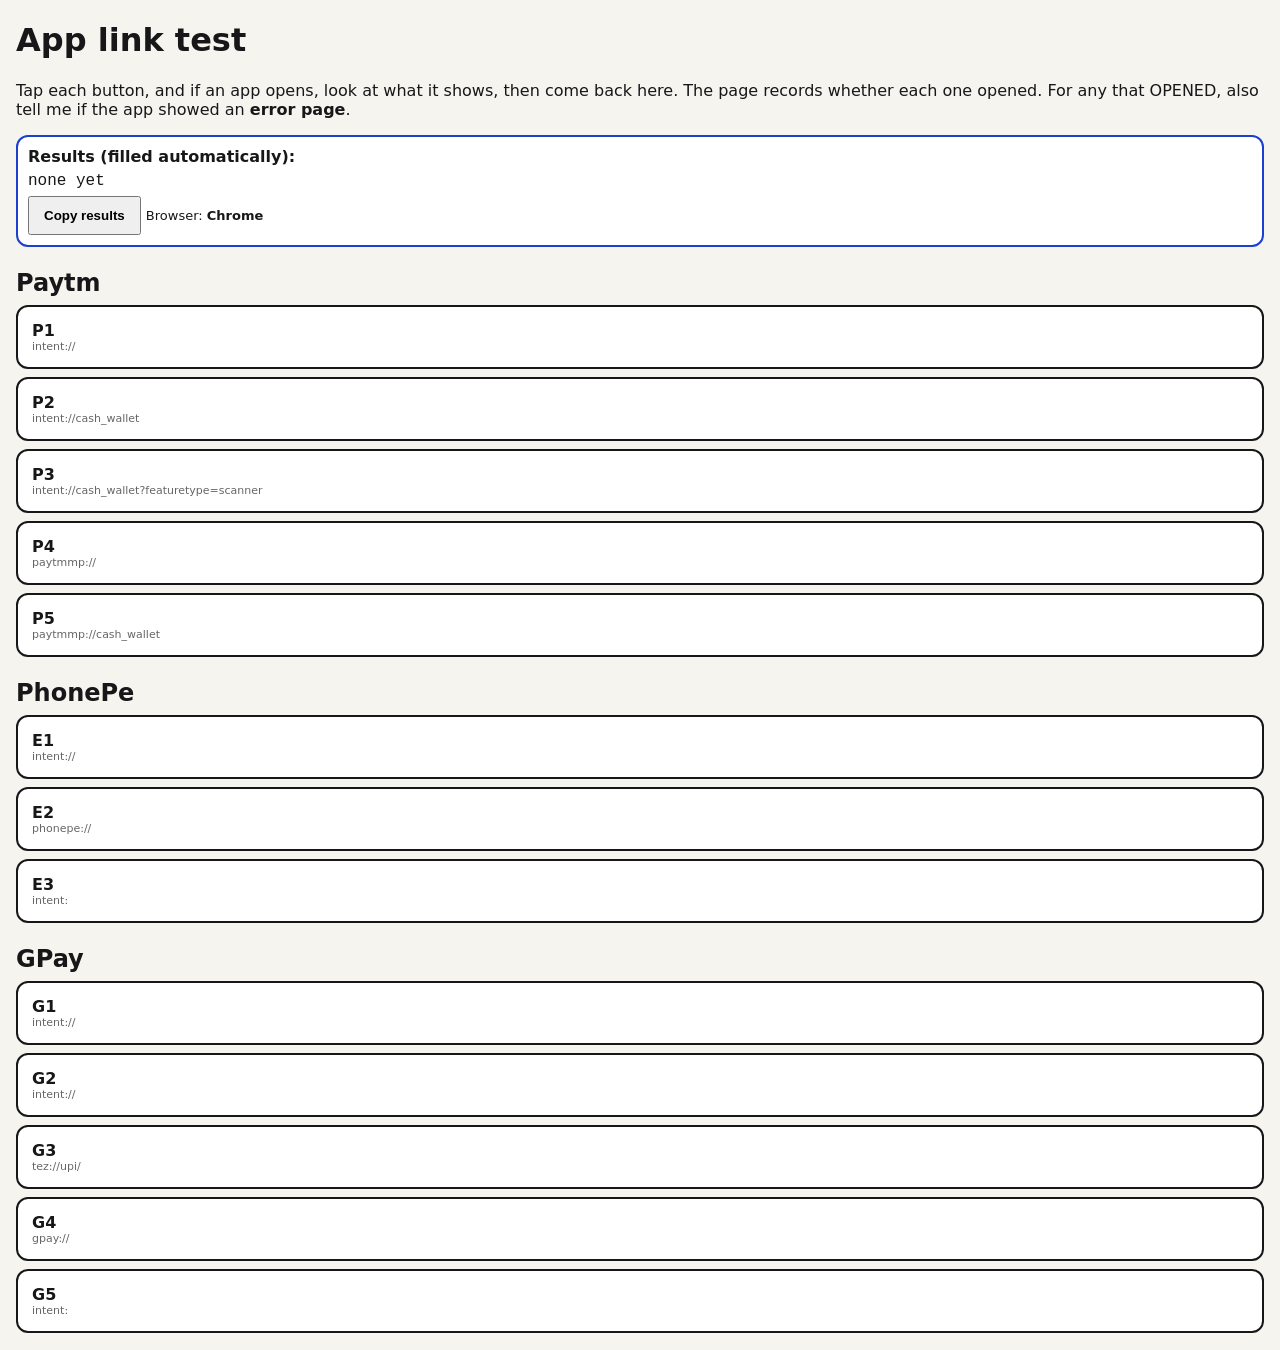
<file: applink-test (3).html>
<!doctype html><html lang="en"><head><meta charset="utf-8"><meta name="viewport" content="width=device-width,initial-scale=1">
<title>KG Print – app link test</title>
<style>body{font:16px system-ui,sans-serif;margin:16px;background:#f6f4ee;color:#17171a}h2{margin:22px 0 8px}
a{display:block;padding:14px;margin:8px 0;border:2px solid #17171a;border-radius:12px;background:#fff;color:#17171a;text-decoration:none;font-weight:600}
small{display:block;font-weight:400;color:#666;word-break:break-all;font-size:11px}#msg{position:sticky;top:0;background:#7a4a00;color:#fff;padding:10px;border-radius:10px;display:none}</style></head><body>
<h1>App link test</h1>
<p>Tap each button, and if an app opens, look at what it shows, then come back here. The page records whether each one opened. For any that OPENED, also tell me if the app showed an <b>error page</b>.</p><p style="display:none"> Note the <b>number</b> and what happened: <b>✅ opened the app normally</b> / ⚠ error page in the app / ❌ didn't open / Play Store. Come back here after each one.</p>
<div id="msg"></div>
<div style="background:#fff;border:2px solid #1a3fd1;border-radius:12px;padding:10px;margin:10px 0"><b>Results (filled automatically):</b><div id="res" style="font-family:monospace;margin:6px 0">none yet</div><button id="copy" style="padding:10px 14px;font-weight:700">Copy results</button> <span style="font-size:13px">Browser: <b id="br"></b></span></div>
<div id="list"></div>
<script>
const back = (id) => encodeURIComponent(location.href.split("#")[0] + "#fail-" + id);
const P = "net.one97.paytm", G = "com.google.android.apps.nbu.paisa.user", PE = "com.phonepe.app";
const I = (id, host, scheme, pkg) => `intent://${host}#Intent;scheme=${scheme};package=${pkg};S.browser_fallback_url=${back(id)};end`;
const L = (id, pkg) => `intent:#Intent;action=android.intent.action.MAIN;category=android.intent.category.LAUNCHER;package=${pkg};S.browser_fallback_url=${back(id)};end`;
const tests = [
  ["Paytm", [
    ["P1", (id) => I(id, "", "paytmmp", P)],
    ["P2", (id) => I(id, "cash_wallet", "paytmmp", P)],
    ["P3", (id) => I(id, "cash_wallet?featuretype=scanner", "paytmmp", P)],
    ["P4", (id) => `paytmmp://`],
    ["P5", (id) => `paytmmp://cash_wallet`],
  ]],
  ["PhonePe", [
    ["E1", (id) => I(id, "", "phonepe", PE)],
    ["E2", (id) => `phonepe://`],
    ["E3", (id) => L(id, PE)],
  ]],
  ["GPay", [
    ["G1", (id) => I(id, "", "tez", G)],
    ["G2", (id) => I(id, "", "gpay", G)],
    ["G3", (id) => `tez://upi/`],
    ["G4", (id) => `gpay://`],
    ["G5", (id) => L(id, G)],
  ]],
];
const list = document.getElementById("list");
for (const [app, items] of tests) {
  list.insertAdjacentHTML("beforeend", `<h2>${app}</h2>`);
  for (const [id, fn] of items) {
    const a = document.createElement("a"); a.href = fn(id);
    a.innerHTML = `${id}<small>${a.href.split("#Intent")[0]}</small>`;
    a.onclick = () => { hideMsg(); current = id; left = false;
      setTimeout(() => { if (current !== id) return; if (left) { rec(id, "OPENED"); } else { rec(id, "NO"); show(id + ": the app did not open."); } }, 3000); };
    list.appendChild(a);
  }
}
let current = null, left = false; const results = {};
document.addEventListener("visibilitychange", () => { if (document.hidden && current) left = true; });
function rec(id, r){ if (results[id] === "OPENED") return; results[id] = r; document.getElementById("res").textContent = Object.entries(results).map(([k,v]) => k + "=" + v).join(", "); }
function hideMsg(){ document.getElementById("msg").style.display = "none"; }
document.getElementById("br").textContent = navigator.brave ? "Brave" : /SamsungBrowser/.test(navigator.userAgent) ? "Samsung" : /Chrome/.test(navigator.userAgent) ? "Chrome" : "other";
document.getElementById("copy").onclick = () => { const t = "Browser " + document.getElementById("br").textContent + ": " + document.getElementById("res").textContent; (navigator.clipboard ? navigator.clipboard.writeText(t) : Promise.reject()).then(() => show("Copied — paste it to Claude"), () => show(t)); };
function show(t){const m=document.getElementById("msg");m.textContent=t;m.style.display="block";}
addEventListener("hashchange", () => { const m = location.hash.match(/#fail-(\w+)/); if (m) { rec(m[1], "NO"); show(m[1] + ": the app did not open (came back)."); history.replaceState(null, "", location.href.split("#")[0]); } });
</script></body></html>
</file>
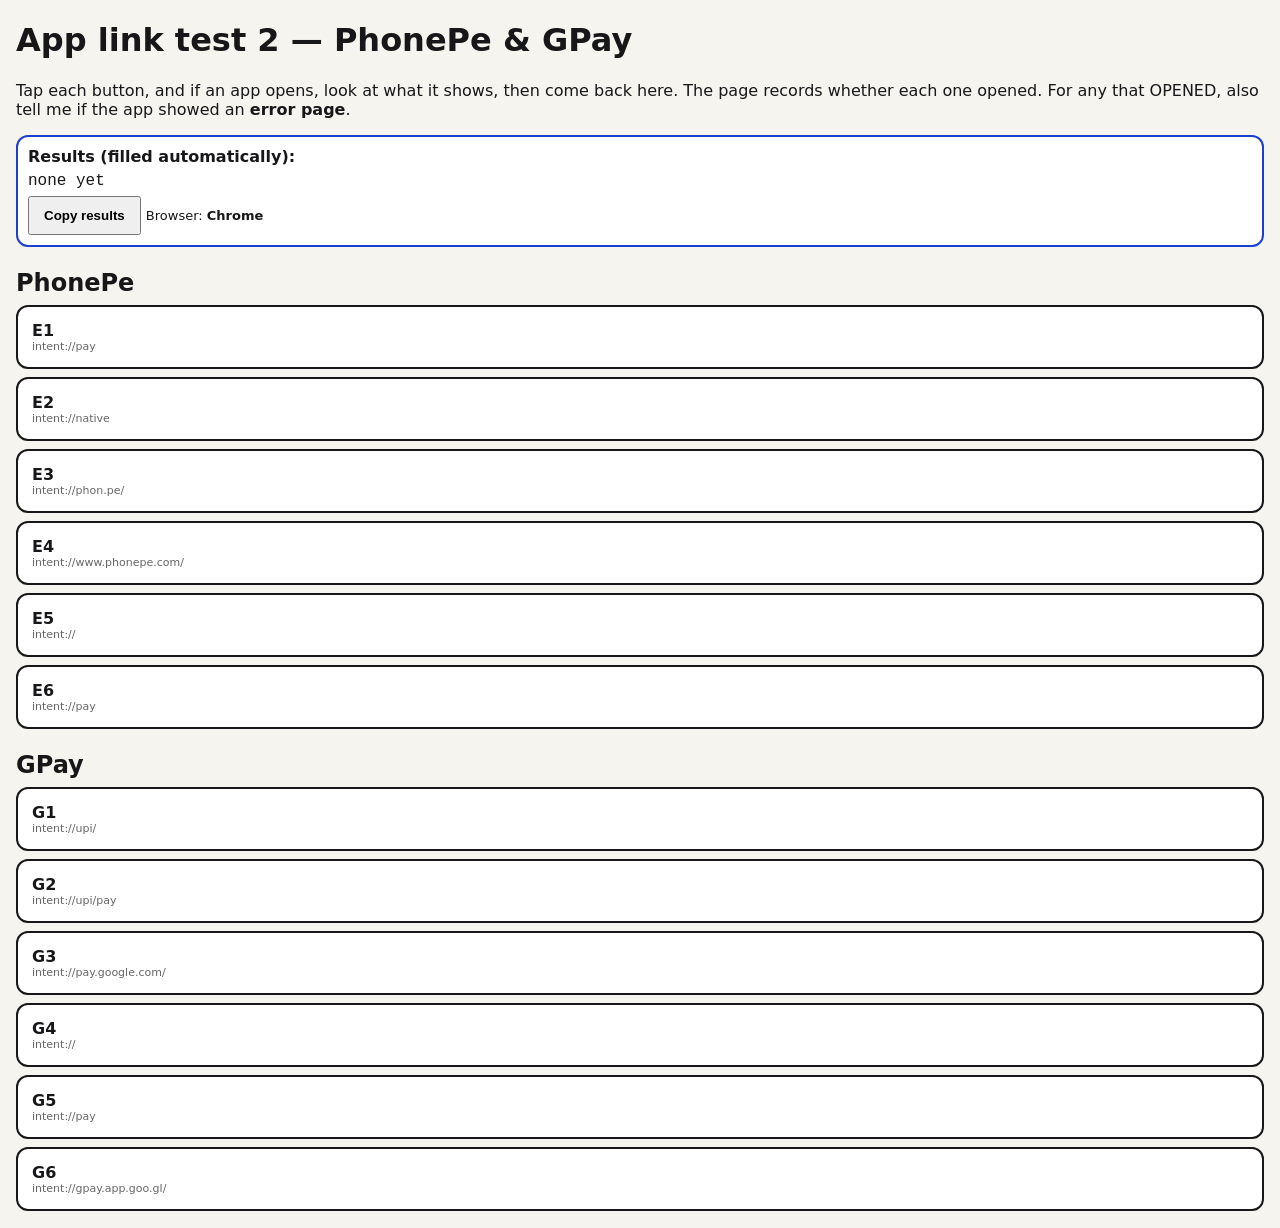
<file: applink-test (4).html>
<!doctype html><html lang="en"><head><meta charset="utf-8"><meta name="viewport" content="width=device-width,initial-scale=1">
<title>KG Print – app link test</title>
<style>body{font:16px system-ui,sans-serif;margin:16px;background:#f6f4ee;color:#17171a}h2{margin:22px 0 8px}
a{display:block;padding:14px;margin:8px 0;border:2px solid #17171a;border-radius:12px;background:#fff;color:#17171a;text-decoration:none;font-weight:600}
small{display:block;font-weight:400;color:#666;word-break:break-all;font-size:11px}#msg{position:sticky;top:0;background:#7a4a00;color:#fff;padding:10px;border-radius:10px;display:none}</style></head><body>
<h1>App link test 2 — PhonePe &amp; GPay</h1>
<p>Tap each button, and if an app opens, look at what it shows, then come back here. The page records whether each one opened. For any that OPENED, also tell me if the app showed an <b>error page</b>.</p><p style="display:none"> Note the <b>number</b> and what happened: <b>✅ opened the app normally</b> / ⚠ error page in the app / ❌ didn't open / Play Store. Come back here after each one.</p>
<div id="msg"></div>
<div style="background:#fff;border:2px solid #1a3fd1;border-radius:12px;padding:10px;margin:10px 0"><b>Results (filled automatically):</b><div id="res" style="font-family:monospace;margin:6px 0">none yet</div><button id="copy" style="padding:10px 14px;font-weight:700">Copy results</button> <span style="font-size:13px">Browser: <b id="br"></b></span></div>
<div id="list"></div>
<script>
const back = (id) => encodeURIComponent(location.href.split("#")[0] + "#fail-" + id);
const P = "net.one97.paytm", G = "com.google.android.apps.nbu.paisa.user", PE = "com.phonepe.app";
const I = (id, host, scheme, pkg) => `intent://${host}#Intent;scheme=${scheme};package=${pkg};S.browser_fallback_url=${back(id)};end`;
const L = (id, pkg) => `intent:#Intent;action=android.intent.action.MAIN;category=android.intent.category.LAUNCHER;package=${pkg};S.browser_fallback_url=${back(id)};end`;
const tests = [
  ["PhonePe", [
    ["E1", (id) => I(id, "pay", "phonepe", PE)],
    ["E2", (id) => I(id, "native", "phonepe", PE)],
    ["E3", (id) => I(id, "phon.pe/", "https", PE)],
    ["E4", (id) => I(id, "www.phonepe.com/", "https", PE)],
    ["E5", (id) => I(id, "", "upi", PE)],
    ["E6", (id) => I(id, "pay", "upi", PE)],
  ]],
  ["GPay", [
    ["G1", (id) => I(id, "upi/", "tez", G)],
    ["G2", (id) => I(id, "upi/pay", "tez", G)],
    ["G3", (id) => I(id, "pay.google.com/", "https", G)],
    ["G4", (id) => I(id, "", "upi", G)],
    ["G5", (id) => I(id, "pay", "upi", G)],
    ["G6", (id) => I(id, "gpay.app.goo.gl/", "https", G)],
  ]],
];
const list = document.getElementById("list");
for (const [app, items] of tests) {
  list.insertAdjacentHTML("beforeend", `<h2>${app}</h2>`);
  for (const [id, fn] of items) {
    const a = document.createElement("a"); a.href = fn(id);
    a.innerHTML = `${id}<small>${a.href.split("#Intent")[0]}</small>`;
    a.onclick = () => { hideMsg(); current = id; left = false;
      setTimeout(() => { if (left) { rec(id, "OPENED"); } else if (current === id) { rec(id, "NO"); show(id + ": the app did not open."); } }, 6000); };
    list.appendChild(a);
  }
}
let current = null, left = false; const results = {};
document.addEventListener("visibilitychange", () => { if (document.hidden && current) left = true; });
function rec(id, r){ if (results[id] === "OPENED" && r === "NO") return; results[id] = r; document.getElementById("res").textContent = Object.entries(results).map(([k,v]) => k + "=" + v).join(", "); }
function hideMsg(){ document.getElementById("msg").style.display = "none"; }
document.getElementById("br").textContent = navigator.brave ? "Brave" : /SamsungBrowser/.test(navigator.userAgent) ? "Samsung" : /Chrome/.test(navigator.userAgent) ? "Chrome" : "other";
document.getElementById("copy").onclick = () => { const t = "Browser " + document.getElementById("br").textContent + ": " + document.getElementById("res").textContent; (navigator.clipboard ? navigator.clipboard.writeText(t) : Promise.reject()).then(() => show("Copied — paste it to Claude"), () => show(t)); };
function show(t){const m=document.getElementById("msg");m.textContent=t;m.style.display="block";}
addEventListener("hashchange", () => { const m = location.hash.match(/#fail-(\w+)/); if (m) { rec(m[1], "NO"); show(m[1] + ": the app did not open (came back)."); history.replaceState(null, "", location.href.split("#")[0]); } });
</script></body></html>
</file>
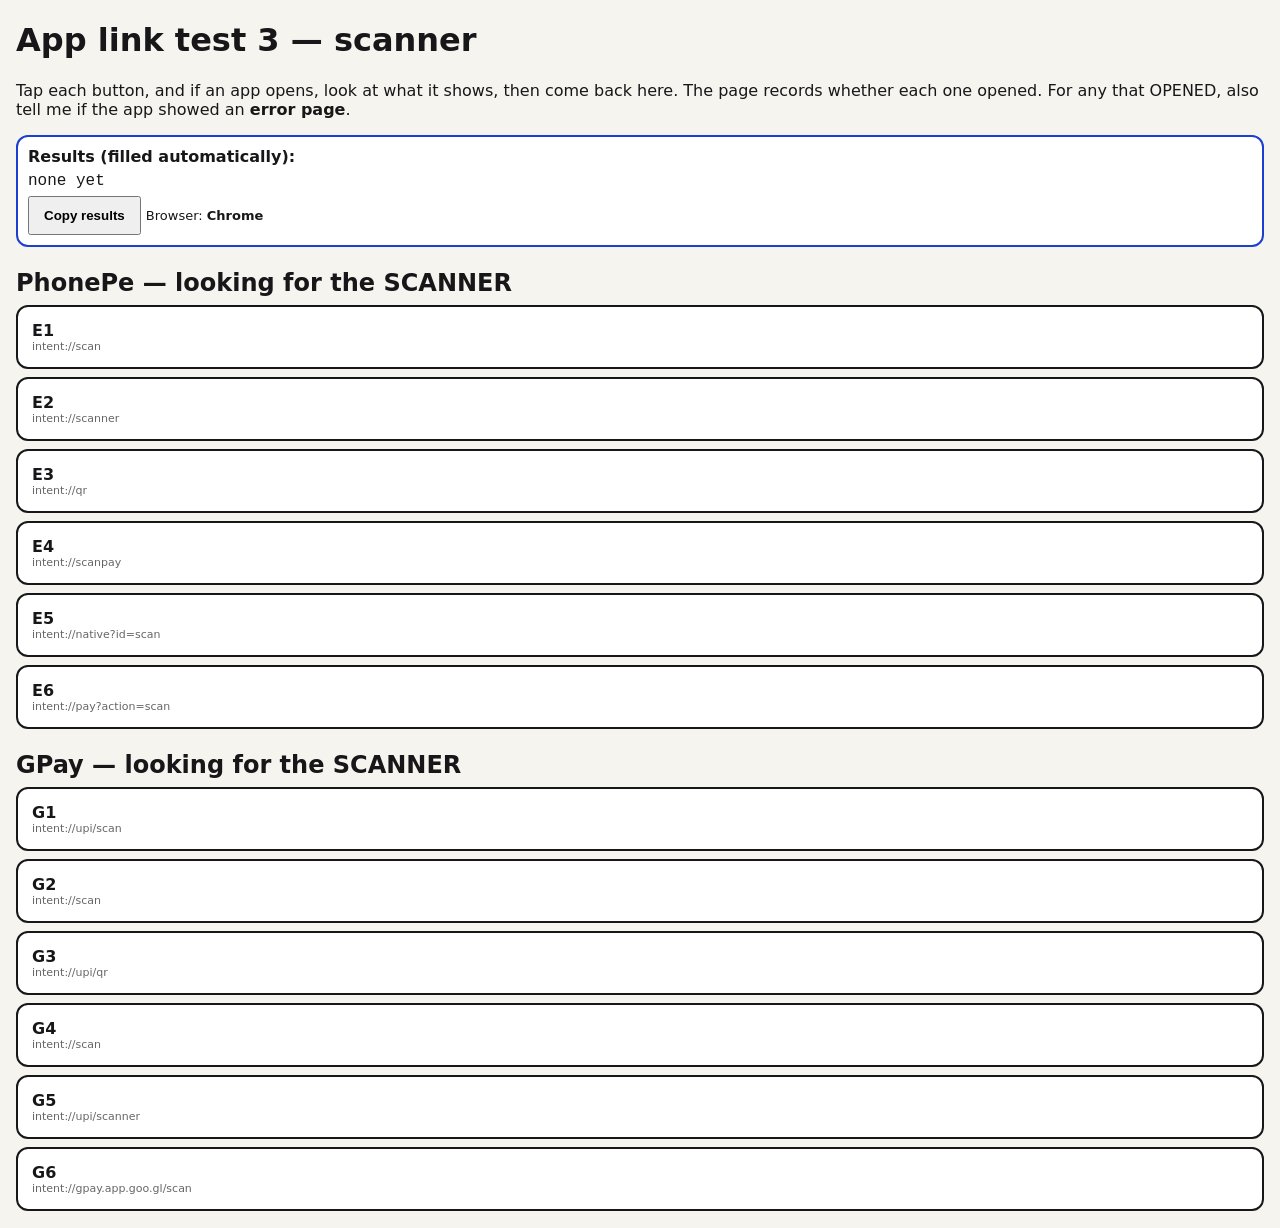
<file: applink-test (5).html>
<!doctype html><html lang="en"><head><meta charset="utf-8"><meta name="viewport" content="width=device-width,initial-scale=1">
<title>KG Print – app link test</title>
<style>body{font:16px system-ui,sans-serif;margin:16px;background:#f6f4ee;color:#17171a}h2{margin:22px 0 8px}
a{display:block;padding:14px;margin:8px 0;border:2px solid #17171a;border-radius:12px;background:#fff;color:#17171a;text-decoration:none;font-weight:600}
small{display:block;font-weight:400;color:#666;word-break:break-all;font-size:11px}#msg{position:sticky;top:0;background:#7a4a00;color:#fff;padding:10px;border-radius:10px;display:none}</style></head><body>
<h1>App link test 3 — scanner</h1>
<p>Tap each button, and if an app opens, look at what it shows, then come back here. The page records whether each one opened. For any that OPENED, also tell me if the app showed an <b>error page</b>.</p><p style="display:none"> Note the <b>number</b> and what happened: <b>✅ opened the app normally</b> / ⚠ error page in the app / ❌ didn't open / Play Store. Come back here after each one.</p>
<div id="msg"></div>
<div style="background:#fff;border:2px solid #1a3fd1;border-radius:12px;padding:10px;margin:10px 0"><b>Results (filled automatically):</b><div id="res" style="font-family:monospace;margin:6px 0">none yet</div><button id="copy" style="padding:10px 14px;font-weight:700">Copy results</button> <span style="font-size:13px">Browser: <b id="br"></b></span></div>
<div id="list"></div>
<script>
const back = (id) => encodeURIComponent(location.href.split("#")[0] + "#fail-" + id);
const P = "net.one97.paytm", G = "com.google.android.apps.nbu.paisa.user", PE = "com.phonepe.app";
const I = (id, host, scheme, pkg) => `intent://${host}#Intent;scheme=${scheme};package=${pkg};S.browser_fallback_url=${back(id)};end`;
const L = (id, pkg) => `intent:#Intent;action=android.intent.action.MAIN;category=android.intent.category.LAUNCHER;package=${pkg};S.browser_fallback_url=${back(id)};end`;
const tests = [
  ["PhonePe — looking for the SCANNER", [
    ["E1", (id) => I(id, "scan", "phonepe", PE)],
    ["E2", (id) => I(id, "scanner", "phonepe", PE)],
    ["E3", (id) => I(id, "qr", "phonepe", PE)],
    ["E4", (id) => I(id, "scanpay", "phonepe", PE)],
    ["E5", (id) => I(id, "native?id=scan", "phonepe", PE)],
    ["E6", (id) => I(id, "pay?action=scan", "phonepe", PE)],
  ]],
  ["GPay — looking for the SCANNER", [
    ["G1", (id) => I(id, "upi/scan", "tez", G)],
    ["G2", (id) => I(id, "scan", "tez", G)],
    ["G3", (id) => I(id, "upi/qr", "tez", G)],
    ["G4", (id) => I(id, "scan", "gpay", G)],
    ["G5", (id) => I(id, "upi/scanner", "tez", G)],
    ["G6", (id) => I(id, "gpay.app.goo.gl/scan", "https", G)],
  ]],
];
const list = document.getElementById("list");
for (const [app, items] of tests) {
  list.insertAdjacentHTML("beforeend", `<h2>${app}</h2>`);
  for (const [id, fn] of items) {
    const a = document.createElement("a"); a.href = fn(id);
    a.innerHTML = `${id}<small>${a.href.split("#Intent")[0]}</small>`;
    a.onclick = () => { hideMsg(); current = id; left = false;
      setTimeout(() => { if (left) { rec(id, "OPENED"); } else if (current === id) { rec(id, "NO"); show(id + ": the app did not open."); } }, 6000); };
    list.appendChild(a);
  }
}
let current = null, left = false; const results = {};
document.addEventListener("visibilitychange", () => { if (document.hidden && current) left = true; });
function rec(id, r){ if (results[id] === "OPENED" && r === "NO") return; results[id] = r; document.getElementById("res").textContent = Object.entries(results).map(([k,v]) => k + "=" + v).join(", "); }
function hideMsg(){ document.getElementById("msg").style.display = "none"; }
document.getElementById("br").textContent = navigator.brave ? "Brave" : /SamsungBrowser/.test(navigator.userAgent) ? "Samsung" : /Chrome/.test(navigator.userAgent) ? "Chrome" : "other";
document.getElementById("copy").onclick = () => { const t = "Browser " + document.getElementById("br").textContent + ": " + document.getElementById("res").textContent; (navigator.clipboard ? navigator.clipboard.writeText(t) : Promise.reject()).then(() => show("Copied — paste it to Claude"), () => show(t)); };
function show(t){const m=document.getElementById("msg");m.textContent=t;m.style.display="block";}
addEventListener("hashchange", () => { const m = location.hash.match(/#fail-(\w+)/); if (m) { rec(m[1], "NO"); show(m[1] + ": the app did not open (came back)."); history.replaceState(null, "", location.href.split("#")[0]); } });
</script></body></html>
</file>
